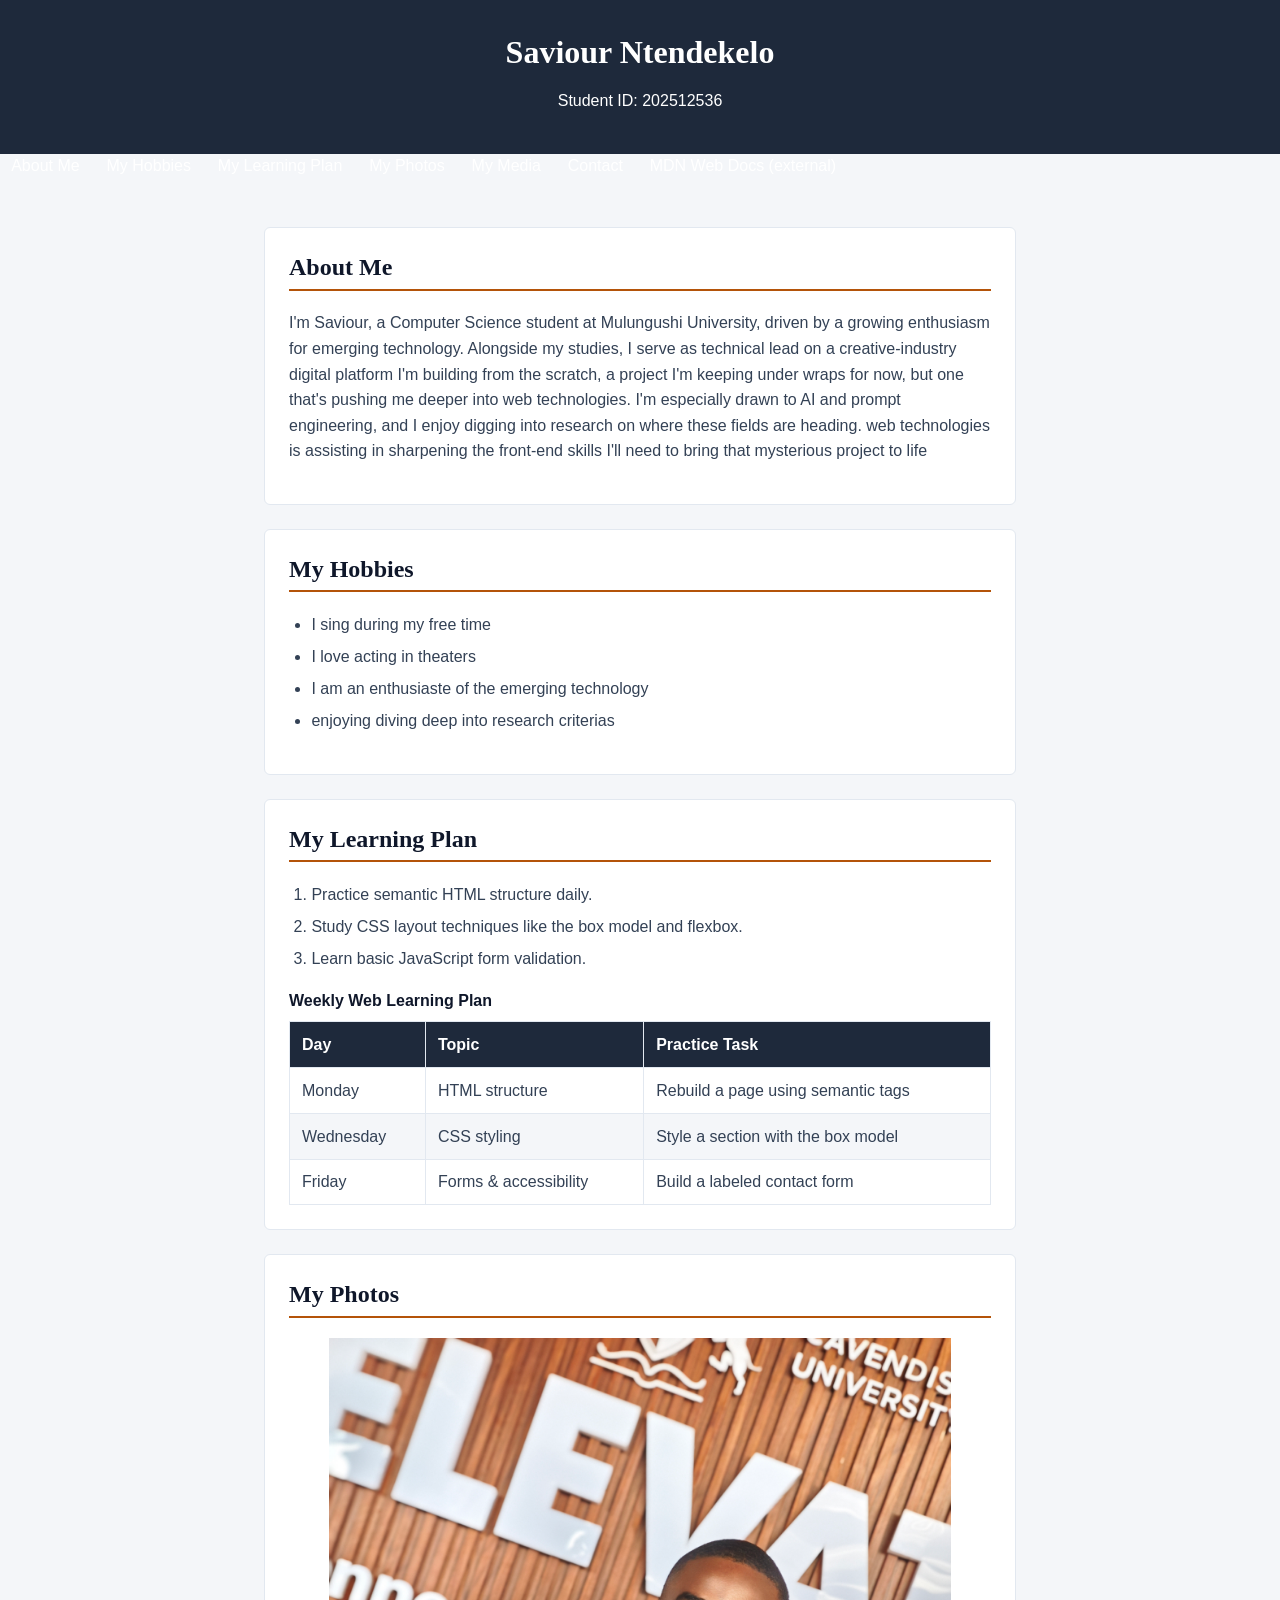
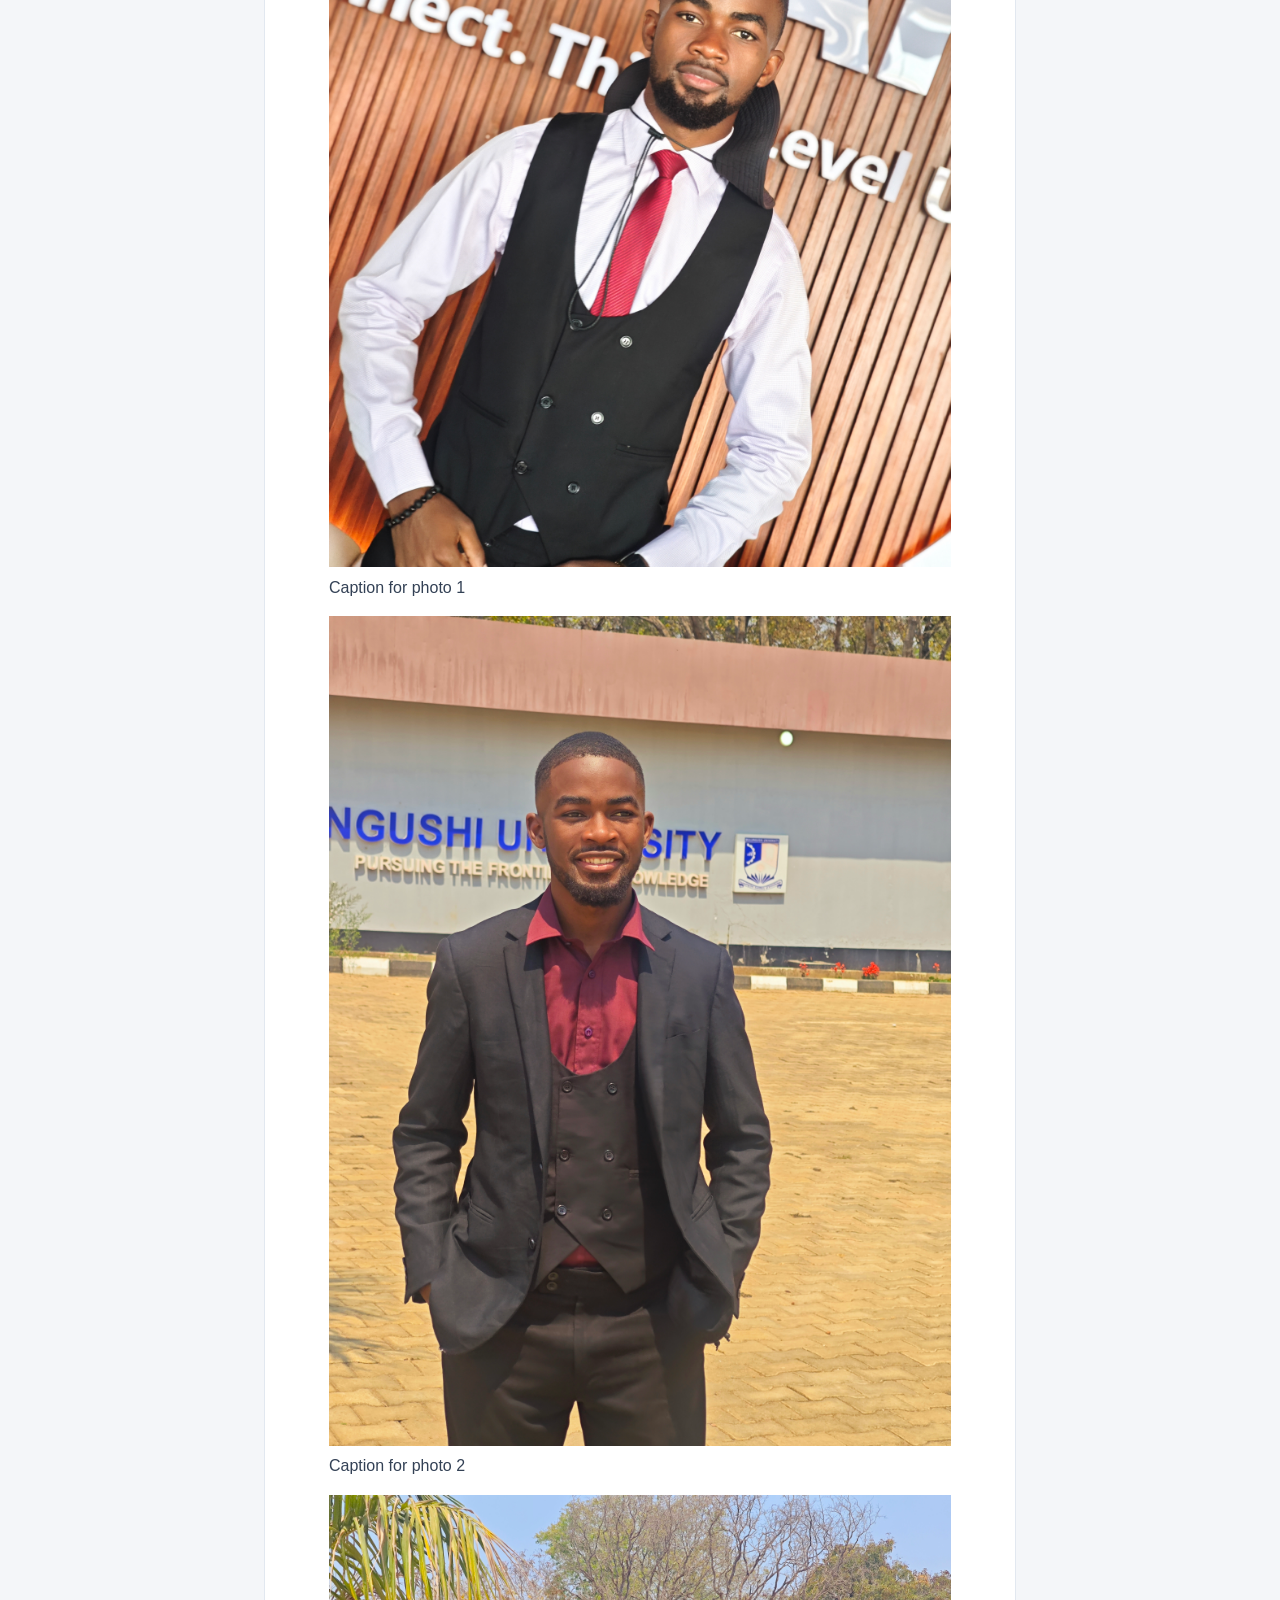
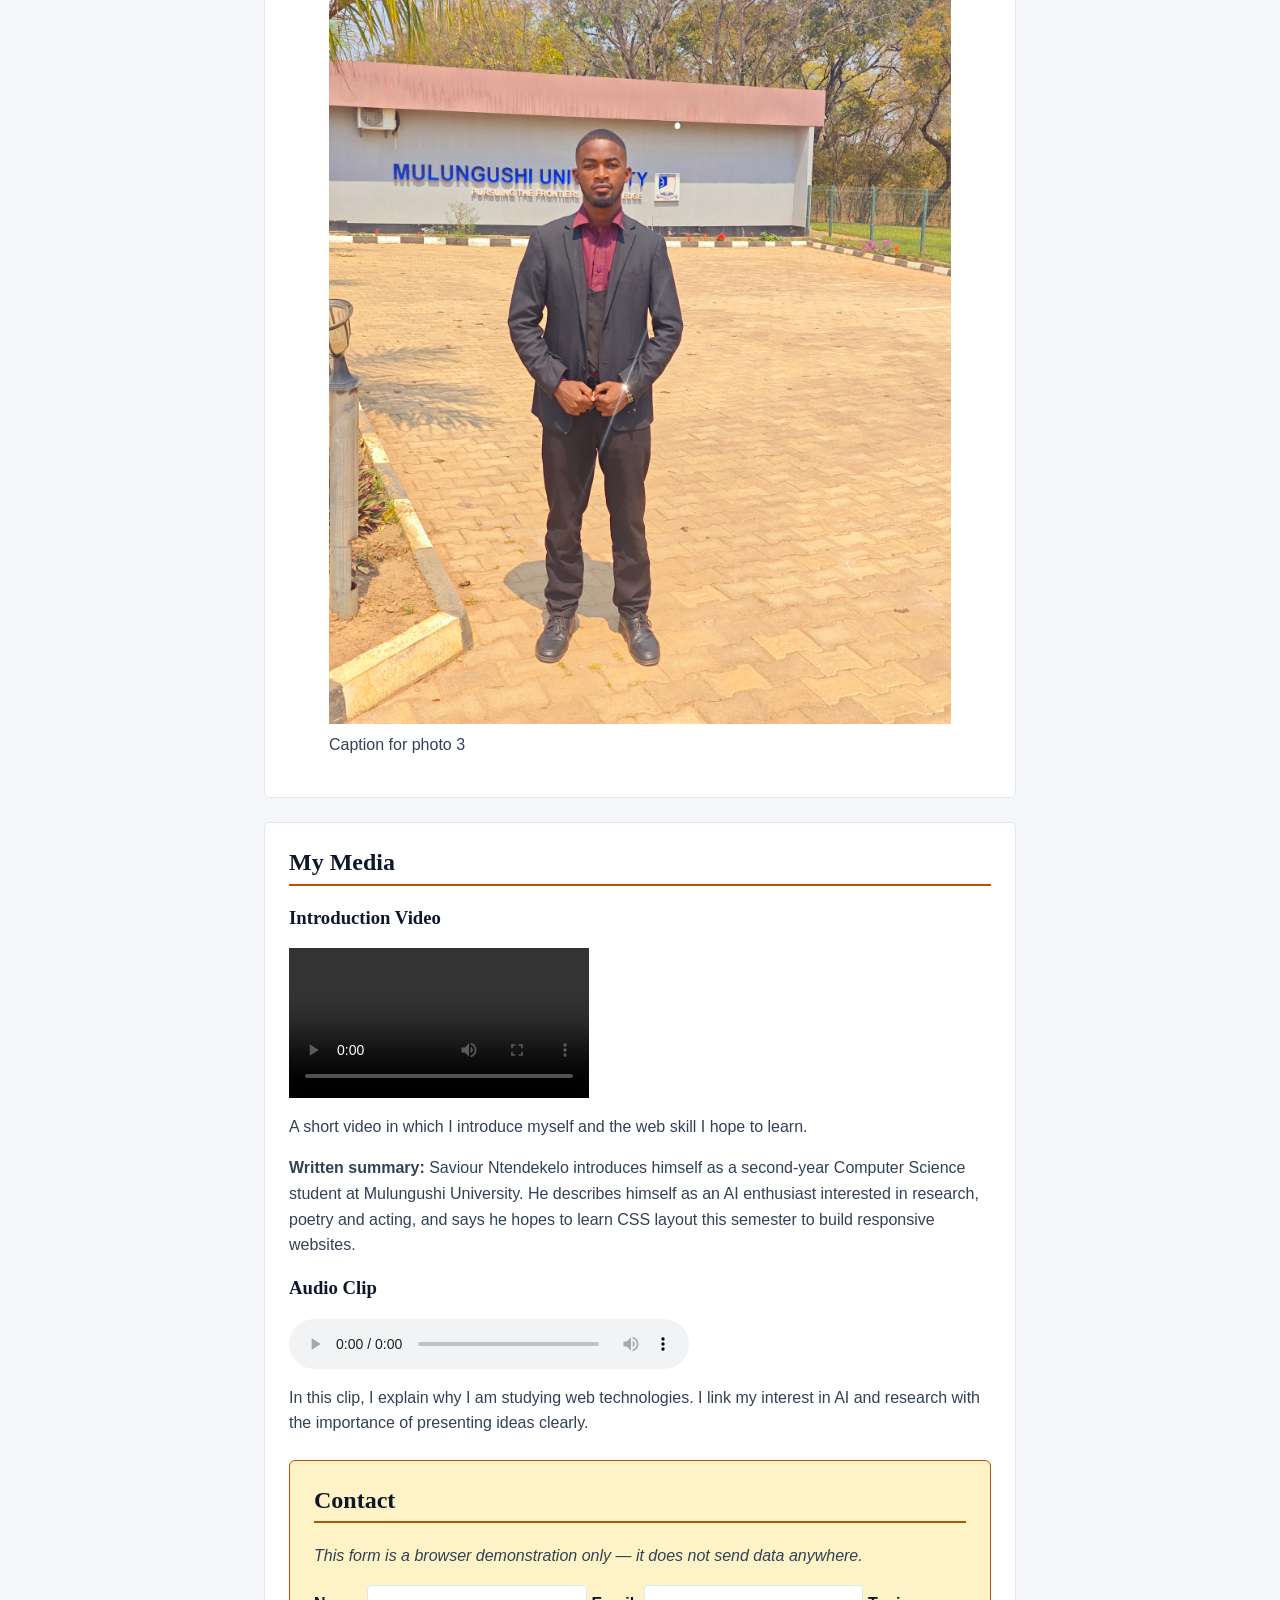
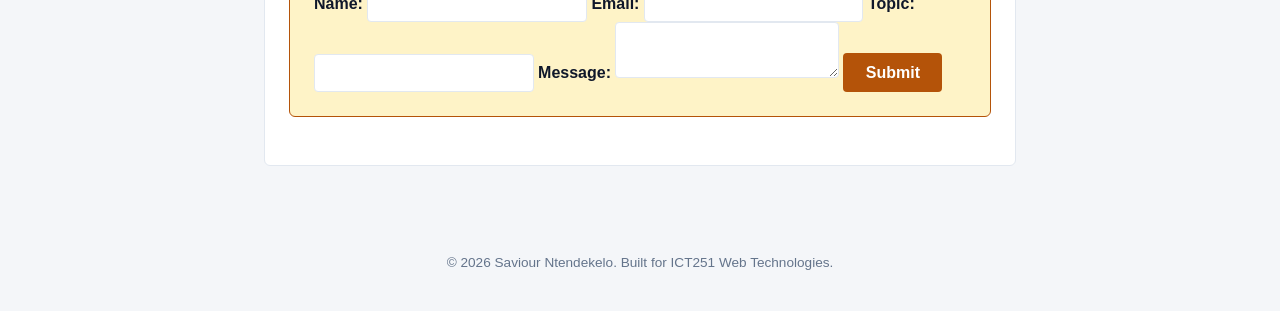
<file: activity1_backup.html>
<!DOCTYPE html>
<html lang="en">
<head><link rel="stylesheet" href="css/styles.css">
    <meta charset="UTF-8">
    <meta name="viewport" content="width=device-width, initial-scale=1.0">
    <title>Saviour Ntendekelo — Student Portfolio</title>
    <link rel="stylesheet" href="css/styles.css">
</head>
<body>         

    <header>
        <h1>Saviour Ntendekelo</h1>
        <p>Student ID: 202512536</p>
    </header>

    <nav>
        <a href="#about">About Me</a>
        <a href="#hobbies">My Hobbies</a>
        <a href="#learning-plan">My Learning Plan</a>
        <a href="#photos">My Photos</a>
        <a href="#media">My Media</a>
        <a href="#contact">Contact</a>
        <a href="https://developer.mozilla.org/en-US/docs/Learn" target="_blank">MDN Web Docs (external)</a>
    </nav>

    <main>

        <section id="about" class="content-section">
            <h2>About Me</h2>
            <p>
            I'm Saviour, a Computer Science student at Mulungushi University,
             driven by a growing enthusiasm for emerging technology. Alongside my studies,
              I serve as technical lead on a creative-industry digital platform I'm building from the scratch,
               a project I'm keeping under wraps for now, but one that's pushing me deeper into web technologies. I'm especially drawn to AI and prompt engineering, and I enjoy digging into research on where these fields are heading. 
                web technologies is assisting in sharpening the front-end skills I'll need to bring that mysterious project to life
                <!-- paste your About Me paragraph from earlier here -->
            </p>
        </section>

        <section id="hobbies" class="content-section">
            <h2>My Hobbies</h2>
            <ul>
                <li>I sing during my free time</li>
                <li>I love acting in theaters</li>
                <li>I am an enthusiaste of the emerging technology </li>
                <li>enjoying diving deep into research criterias</li>
            </ul>
        </section>

        <section id="learning-plan" class="content-section">
            <h2>My Learning Plan</h2>
            <ol>
                <li>Practice semantic HTML structure daily.</li>
                <li>Study CSS layout techniques like the box model and flexbox.</li>
                <li>Learn basic JavaScript form validation.</li>
            </ol>

            <table>
                <caption>Weekly Web Learning Plan</caption>
                <thead>
                    <tr>
                        <th>Day</th>
                        <th>Topic</th>
                        <th>Practice Task</th>
                    </tr>
                </thead>
                <tbody>
                    <tr>
                        <td>Monday</td>
                        <td>HTML structure</td>
                        <td>Rebuild a page using semantic tags</td>
                    </tr>
                    <tr>
                        <td>Wednesday</td>
                        <td>CSS styling</td>
                        <td>Style a section with the box model</td>
                    </tr>
                    <tr>
                        <td>Friday</td>
                        <td>Forms &amp; accessibility</td>
                        <td>Build a labeled contact form</td>
                    </tr>
                </tbody>
            </table>
        </section>

        <section id="photos" class="content-section">
            <h2>My Photos</h2>
            <figure>
                <img src="images/photo1.jpg" alt="Describe photo 1 here">
                <figcaption>Caption for photo 1</figcaption>
            </figure>
            <figure>
                <img src="images/photo2.jpg" alt="Describe photo 2 here">
                <figcaption>Caption for photo 2</figcaption>
            </figure>
            <figure>
                <img src="images/photo3.jpg" alt="Describe photo 3 here">
                <figcaption>Caption for photo 3</figcaption>
            </figure>
        </section>

        <section id="media" class="content-section">
            <h2>My Media</h2>

            <h3>Introduction Video</h3>
            <video controls>
                <!-- Matches "intro.mp" as seen in your file explorer -->
                <source src="videos/intro.mp4" type="video/mp4">
                Your browser does not support the video tag.
            </video>
            <p>A short video in which I introduce myself and the web skill I hope to learn.</p>
            <p><strong>Written summary:</strong> Saviour Ntendekelo introduces himself as a second-year Computer Science student at Mulungushi University. He describes himself as an AI enthusiast interested in research, poetry and acting, and says he hopes to learn CSS layout this semester to build responsive websites.</p>

            <h3>Audio Clip</h3>
            <audio src="videos/audio.mp3"
             controls
             style="display:block; width:400px; height:50px;">
             </audio>

            <p>
                In this clip, I explain why I am studying web technologies. I link my interest in AI and research with the importance of presenting ideas clearly.</p>
        </p>

        <section id="contact" class="content-section">
            <h2>Contact</h2>
            <p><em>This form is a browser demonstration only — it does not send data anywhere.</em></p>
            <form action="#">
                <label for="name">Name:</label>
                <input type="text" id="name" name="name" required>

                <label for="email">Email:</label>
                <input type="email" id="email" name="email" required>

                <label for="topic">Topic:</label>
                <input type="text" id="topic" name="topic">

                <label for="message">Message:</label>
                <textarea id="message" name="message" required></textarea>

                <button type="submit">Submit</button>
            </form>
        </section>

    </main>

    <footer>
        <p>&copy; 2026 Saviour Ntendekelo. Built for ICT251 Web Technologies.</p>
    </footer>

</body>
</html>
</file>
<file: css/styles.css>
:root {
  /* Core Brand Colors */
  --color-bg: #f4f6f9;          /* Soft, modern cool gray/blue background */
  --color-surface: #ffffff;     /* Clean white for main card modules */
  --color-navy: #1e293b;        /* Crisp, professional slate navy for headers */
  --color-navy-dark: #0f172a;   /* Rich dark navy for primary headings */
  
  /* Accent Colors */
  --color-gold: #b45309;        /* Warm amber gold with high contrast for interactive states */
  --color-gold-light: #fef3c7;  /* Soft tinted gold background for highlighted containers */
  
  /* Typography & Interface Shades */
  --color-text: #334155;        /* Soft off-black for comfortable prolonged reading */
  --color-muted: #64748b;       /* Balanced gray for captions, footers, and notes */
  --color-border: #e2e8f0;      /* Clean, thin subtle border line to replace harsh black lines */
}

/* Element selectors: these style every tag of that type */
* {
  box-sizing: border-box;
}

body {
  margin: 0;
  font-family: "Segoe UI", Roboto, Helvetica, Arial, sans-serif;
  background-color: var(--color-bg);
  color: var(--color-text);
  line-height: 1.6;
  font-size: 16px;
}

h1,
h2,
h3 {
  font-family: Georgia, "Times New Roman", serif;
  color: var(--color-navy-dark);
  line-height: 1.25;
}

img {
  max-width: 100%;
  height: auto;
}

/* ---------- Header and navigation ---------- */
header {
  background-color: var(--color-navy);
  color: #ffffff;
  padding: 2rem 1.5rem 1.5rem;
  text-align: center;
}

header h1 {
  color: #ffffff;
  margin: 0 0 0.25rem;
}

.tagline {
  color: #c7d2de;
  margin: 0 0 1.25rem;
  font-size: 0.95rem;
}

nav ul {
  list-style: none;
  display: flex;
  flex-wrap: wrap;
  justify-content: center;
  gap: 0.5rem 1rem;
  margin: 0;
  padding: 0;
}

nav a {
  color: #ffffff;
  text-decoration: none;
  padding: 0.4rem 0.7rem;
  border-radius: 4px;
  transition: background-color 0.2s ease;
}

nav a:hover,
nav a:focus {
  background-color: var(--color-gold);
  color: #ffffff;
  outline: none;
}

/* ---------- Layout ---------- */
main {
  max-width: 800px;
  margin: 0 auto;
  padding: 1.5rem;
}

/* Class selector: used on every section. Shows the box model:
   padding inside, margin outside, and a visible border. */
.content-section {
  background-color: var(--color-surface);
  padding: 1.5rem;
  margin: 1.5rem 0;
  border: 1px solid var(--color-border);
  border-radius: 6px;
}

/* Id selector: only the contact section gets this look */
#contact {
  background-color: var(--color-gold-light); /* Uses the updated soft warm gold tint */
  border-color: var(--color-gold);
}

h2 {
  border-bottom: 2px solid var(--color-gold);
  padding-bottom: 0.4rem;
  margin-top: 0;
}

/* ---------- Lists ---------- */
ul,
ol {
  padding-left: 1.4rem;
}

li {
  margin-bottom: 0.4rem;
}

/* ---------- Photo gallery ---------- */
.gallery {
  display: grid;
  grid-template-columns: repeat(auto-fit, minmax(200px, 1fr));
  gap: 1rem;
  margin-top: 1rem;
}

.gallery figure {
  margin: 0;
  background-color: var(--color-bg);
  border: 1px solid var(--color-border);
  border-radius: 6px;
  overflow: hidden;
}

.gallery img {
  max-width: 100%;
  height: auto;
  display: block;
}

.gallery figcaption {
  padding: 0.5rem 0.75rem;
  font-size: 0.85rem;
  color: var(--color-muted);
}

/* ---------- Video and audio ---------- */
video,
audio {
  max-width: 100%;
  height: auto;
  display: block;
  margin: 0.75rem 0;
}

.media-note {
  color: var(--color-muted);
  font-size: 0.95rem;
}

/* ---------- Table ---------- */
table {
  width: 100%;
  border-collapse: collapse;
  margin-top: 1rem;
}

caption {
  text-align: left;
  font-weight: bold;
  margin-bottom: 0.5rem;
  color: var(--color-navy-dark);
}

th,
td {
  text-align: left;
  padding: 0.6rem 0.75rem;
  border: 1px solid var(--color-border);
}

th {
  background-color: var(--color-navy);
  color: #ffffff;
}

tbody tr:nth-child(even) {
  background-color: var(--color-bg);
}

/* ---------- Contact form ---------- */
.form-row {
  margin-bottom: 1rem;
  display: flex;
  flex-direction: column;
  gap: 0.35rem;
  max-width: 420px;
}

label {
  font-weight: bold;
  color: var(--color-navy-dark);
}

input,
select,
textarea {
  padding: 0.55rem;
  border: 1px solid var(--color-border);
  border-radius: 4px;
  font-family: inherit;
  font-size: 1rem;
}

input:focus,
select:focus,
textarea:focus {
  outline: 2px solid var(--color-gold);
  outline-offset: 1px;
}

button[type="submit"] {
  background-color: var(--color-gold);
  color: #ffffff;
  border: none;
  padding: 0.65rem 1.4rem;
  border-radius: 4px;
  font-size: 1rem;
  font-weight: bold;
  cursor: pointer;
  transition: background-color 0.2s ease;
}

button[type="submit"]:hover,
button[type="submit"]:focus {
  background-color: #92400e; /* Shifts smoothly to a deeper warm brown variant on hover */
}

button[type="submit"]:focus {
  outline: 2px solid var(--color-navy);
  outline-offset: 2px;
}

/* ---------- Footer ---------- */
footer {
  text-align: center;
  padding: 1.5rem;
  color: var(--color-muted);
  font-size: 0.85rem;
}

/* ---------- Narrow screens (phones) ---------- */
@media (max-width: 480px) {
  nav ul {
    flex-direction: column;
    align-items: center;
  }

  main {
    padding: 1rem;
  }

  .content-section {
    padding: 1rem;
  }
}
/* ---------- JavaScript Feature Interfaces ---------- */

/* Feature: Form Error Handling */
.error-msg {
  color: #dc2626;
  font-size: 0.85rem;
  font-weight: 500;
  margin-top: 0.25rem;
  display: block;
}

/* Feature: Local Preview Card Setup */
#preview-container {
  margin-top: 1.5rem;
  padding: 1.25rem;
  background-color: #f8fafc;
  border-left: 4px solid var(--color-gold);
  border-radius: 4px;
}
#preview-container.hidden {
  display: none !important;
}

/* Feature: Expandable Items visibility helpers */
.project-details.hidden {
  display: none !important;
}
.expand-btn {
  background-color: transparent;
  color: var(--color-gold);
  border: 1px solid var(--color-gold);
  padding: 0.35rem 0.75rem;
  border-radius: 4px;
  cursor: pointer;
  font-size: 0.85rem;
  font-weight: 600;
  transition: all 0.2s ease;
}
.expand-btn:hover {
  background-color: var(--color-gold);
  color: #ffffff;
}
.project-details {
  margin-top: 0.75rem;
  padding: 0.75rem;
  background-color: #f8fafc;
  border-radius: 4px;
  border: 1px dashed var(--color-border);
}

/* Feature: Mobile Responsive Navigation Bars */
.nav-menu-btn {
  display: none;
  background-color: var(--color-navy);
  color: #ffffff;
  border: none;
  padding: 0.75rem 1rem;
  width: 100%;
  font-size: 1.1rem;
  cursor: pointer;
  text-align: left;
}
@media (max-width: 480px) {
  .nav-menu-btn {
    display: block;
  }
  nav {
    display: none !important;
    width: 100%;
    flex-direction: column;
  }
  nav.open {
    display: flex !important;
  }
}

/* Feature: Dark / Light Theme Switching Variables Override */
.dark-theme {
  --color-bg: #0f172a;
  --color-surface: #1e293b;
  --color-navy: #020617;
  --color-navy-dark: #f8fafc;
  --color-text: #cbd5e1;
  --color-muted: #94a3b8;
  --color-border: #334155;
  --color-gold-light: #3b2a07;
}
.theme-btn {
  position: absolute;
  top: 1rem;
  right: 1rem;
  background-color: transparent;
  border: 1px solid #ffffff;
  color: #ffffff;
  padding: 0.4rem 0.8rem;
  border-radius: 4px;
  cursor: pointer;
  font-size: 0.85rem;
  transition: background 0.2s ease;
}
.theme-btn:hover {
  background-color: rgba(255, 255, 255, 0.2);
}
header {
  position: relative; /* Context helper for button alignment positioning */
}
/* Hero Section Styling */
.hero-area {
  text-align: center;
  padding: 3rem 1.5rem;
  background: linear-gradient(135deg, var(--color-surface), #f8fafc);
}

.cta-button {
  display: inline-block;
  margin-top: 1rem;
  background-color: var(--color-gold);
  color: #ffffff;
  padding: 0.75rem 1.5rem;
  text-decoration: none;
  font-weight: bold;
  border-radius: 4px;
  transition: background-color 0.2s ease;
}

.cta-button:hover {
  background-color: #92400e;
}
</file>
